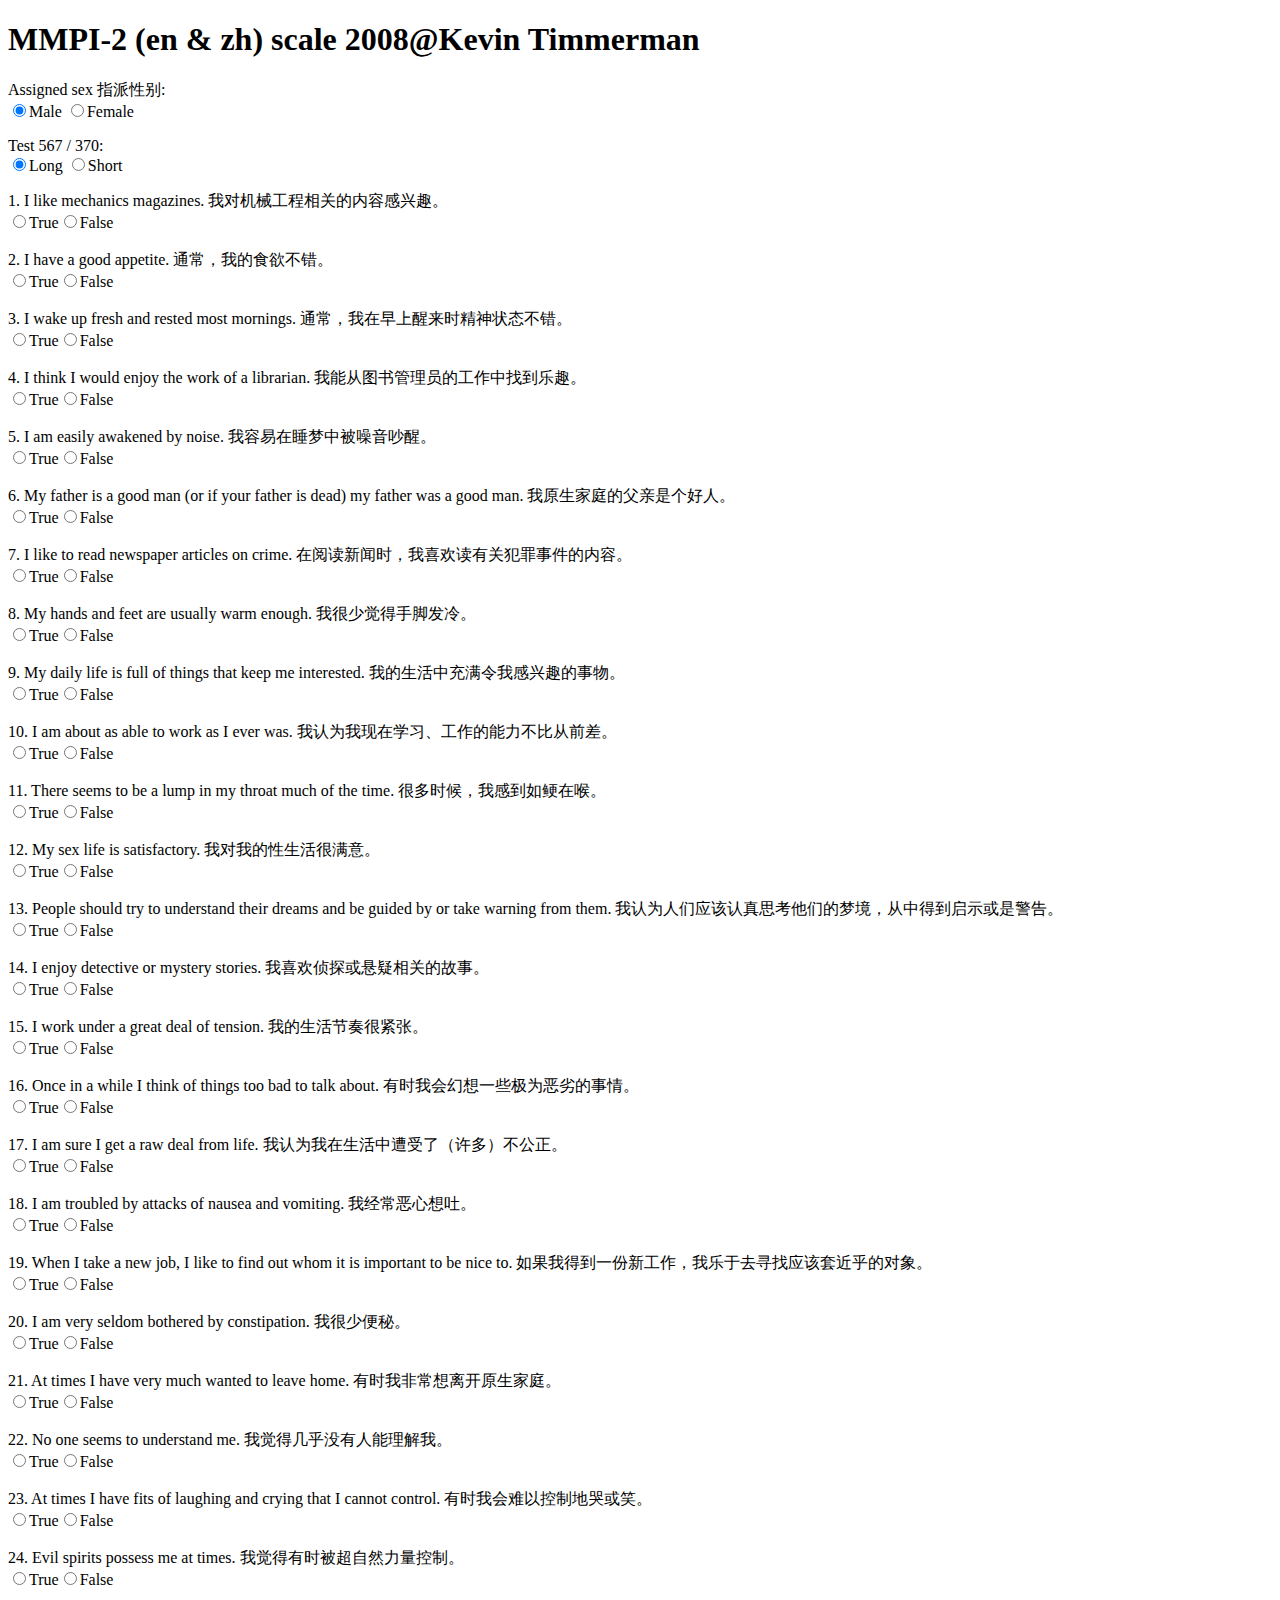
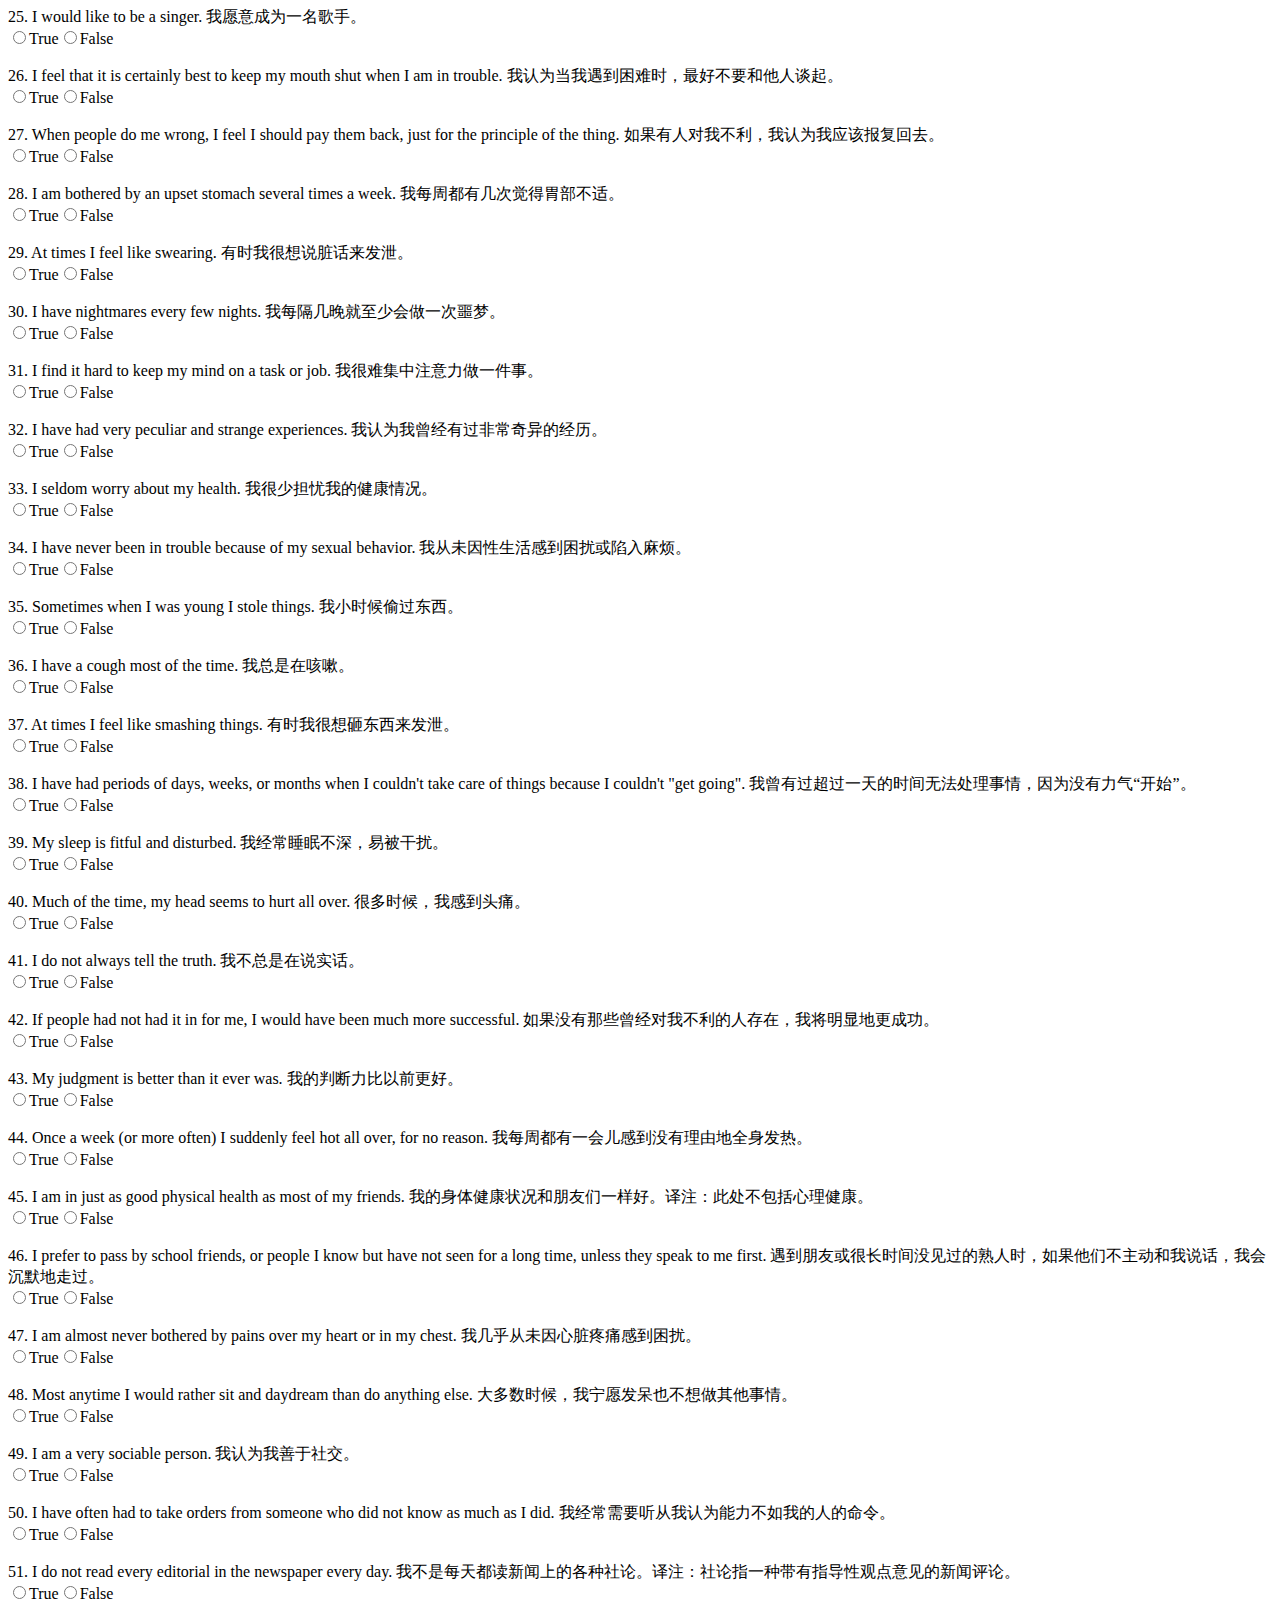
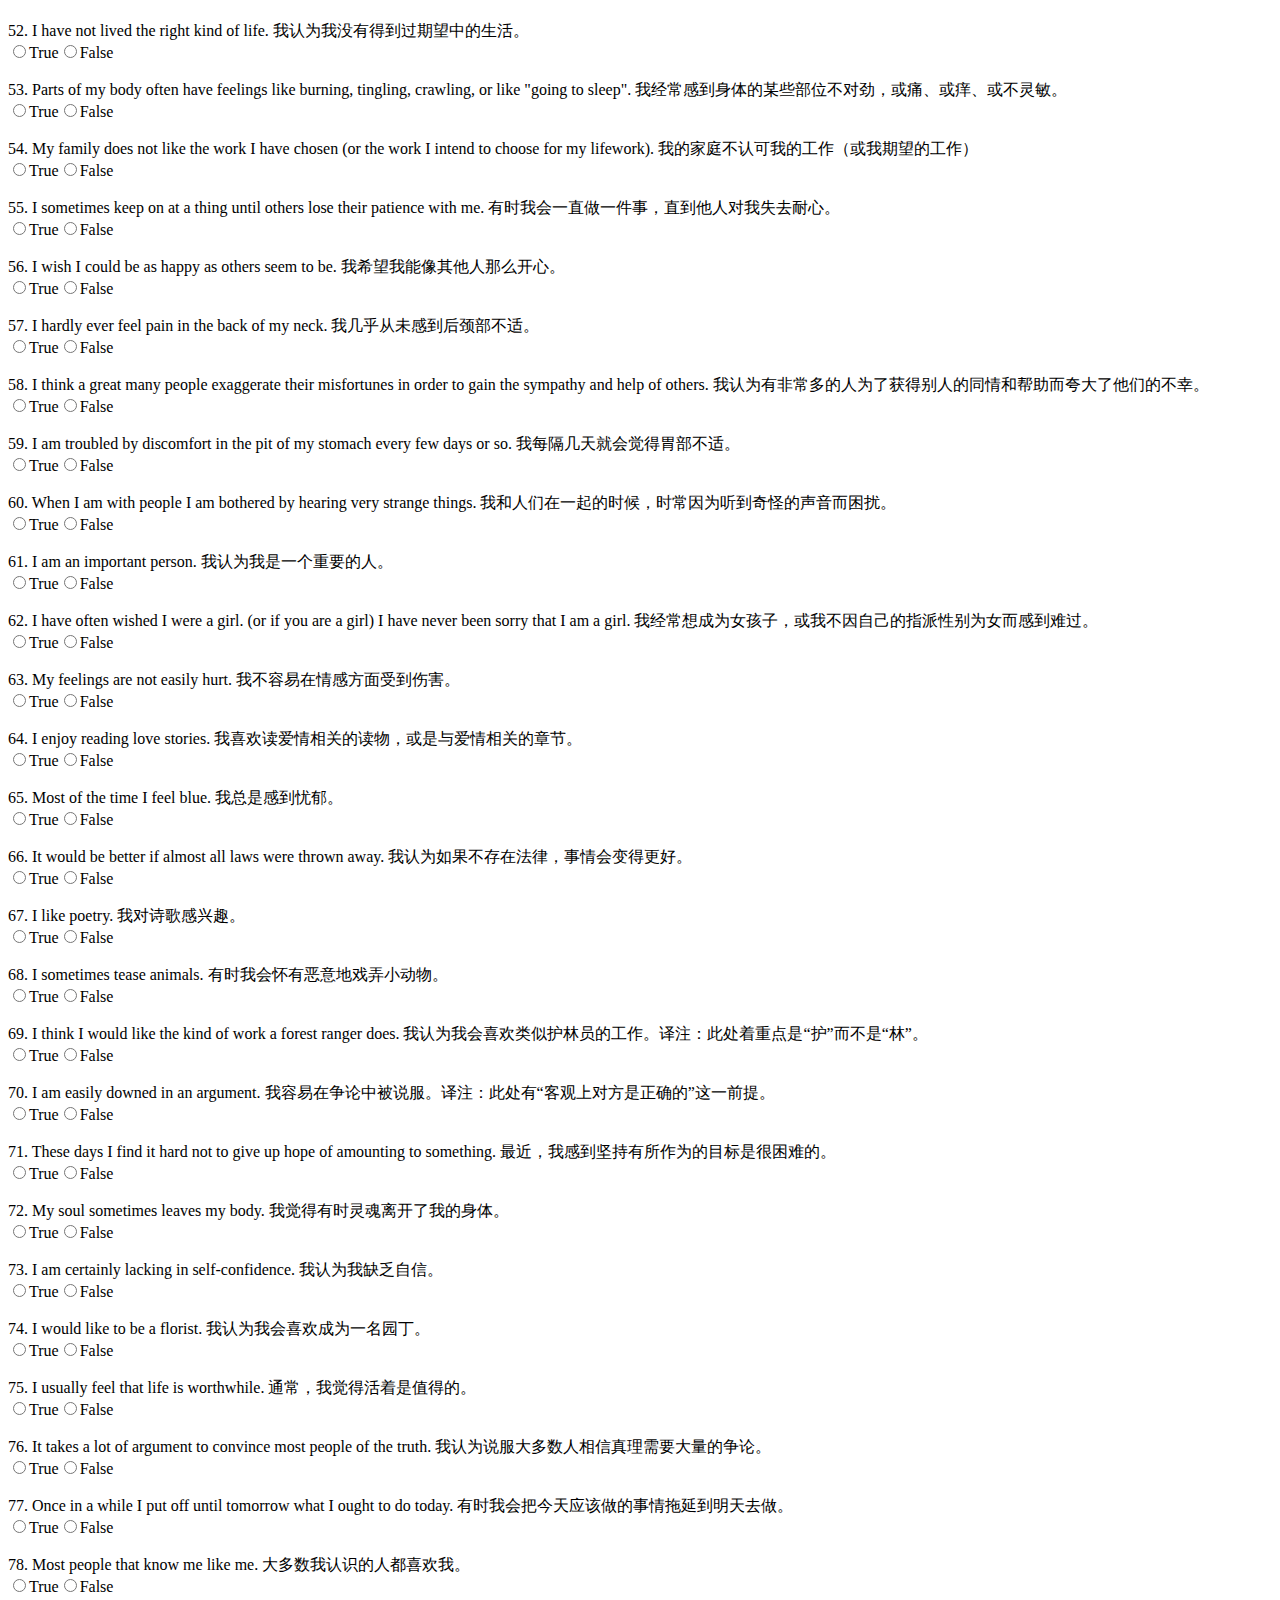
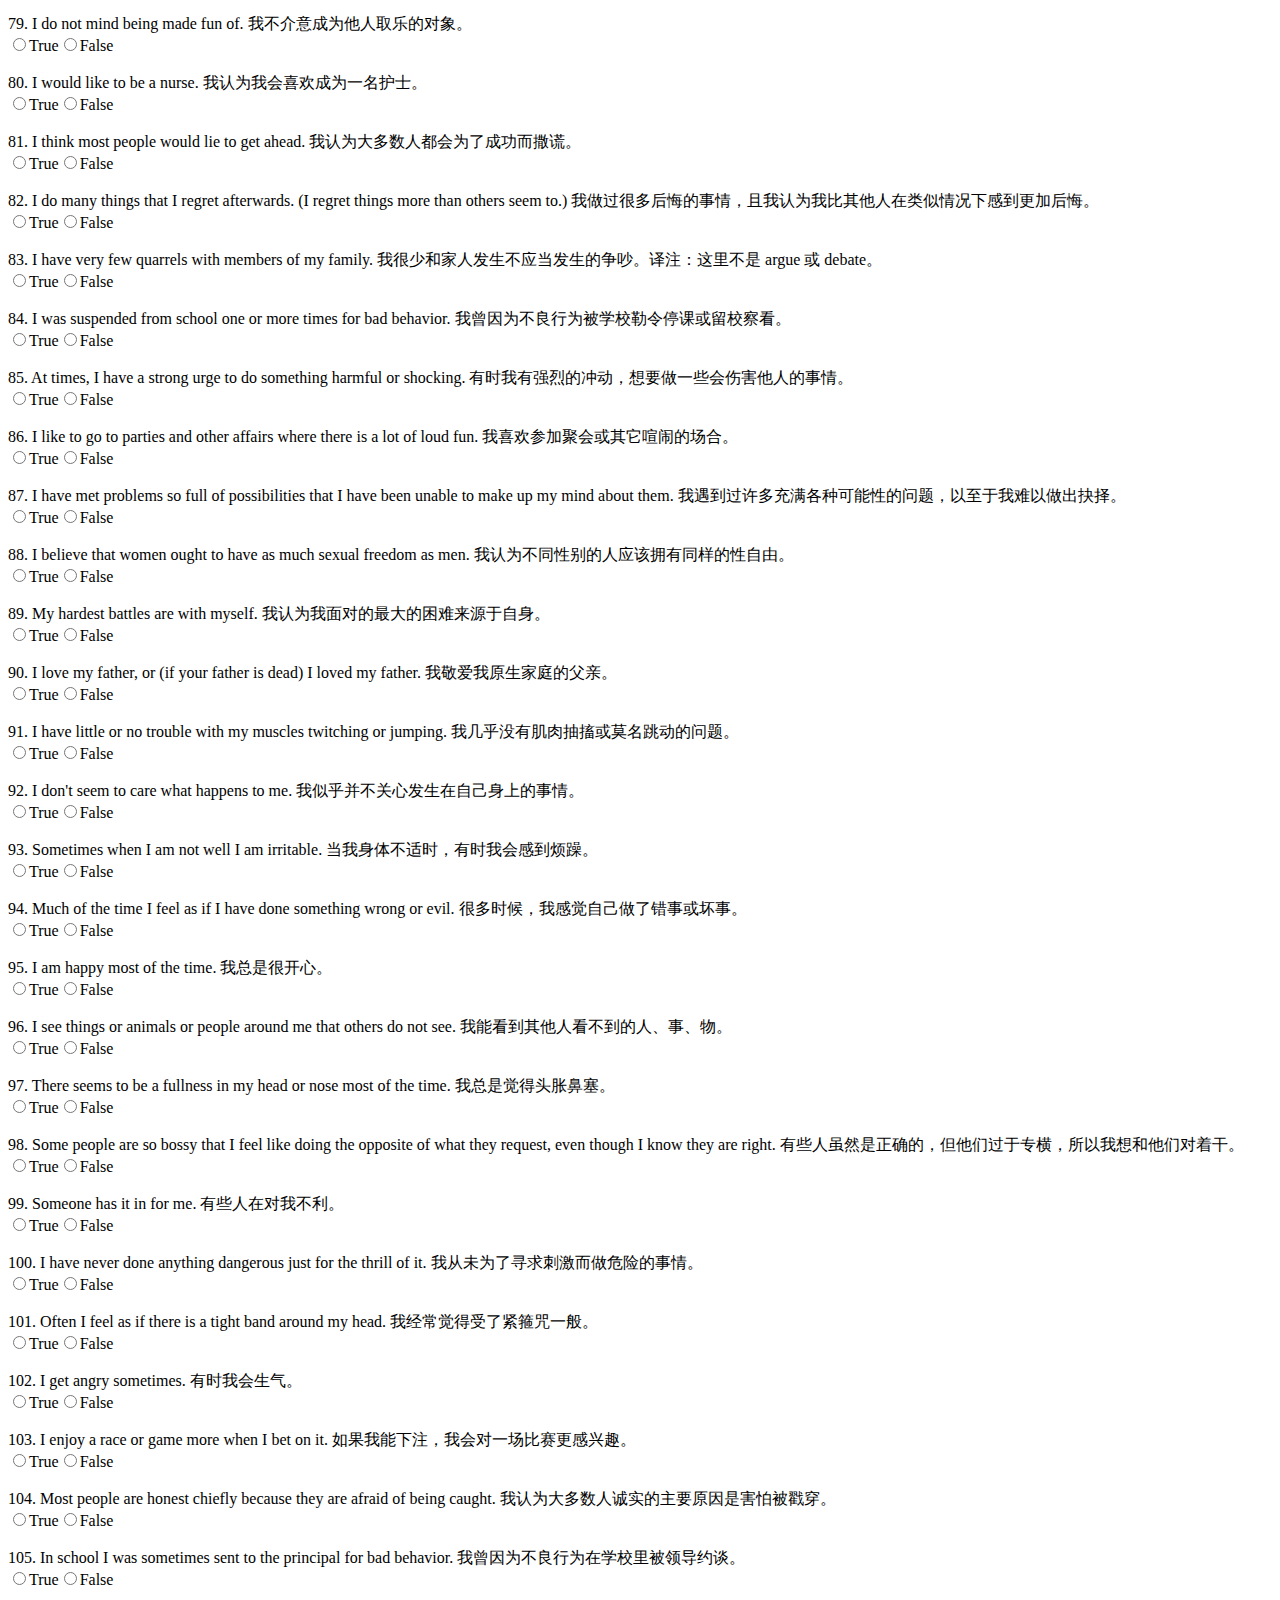
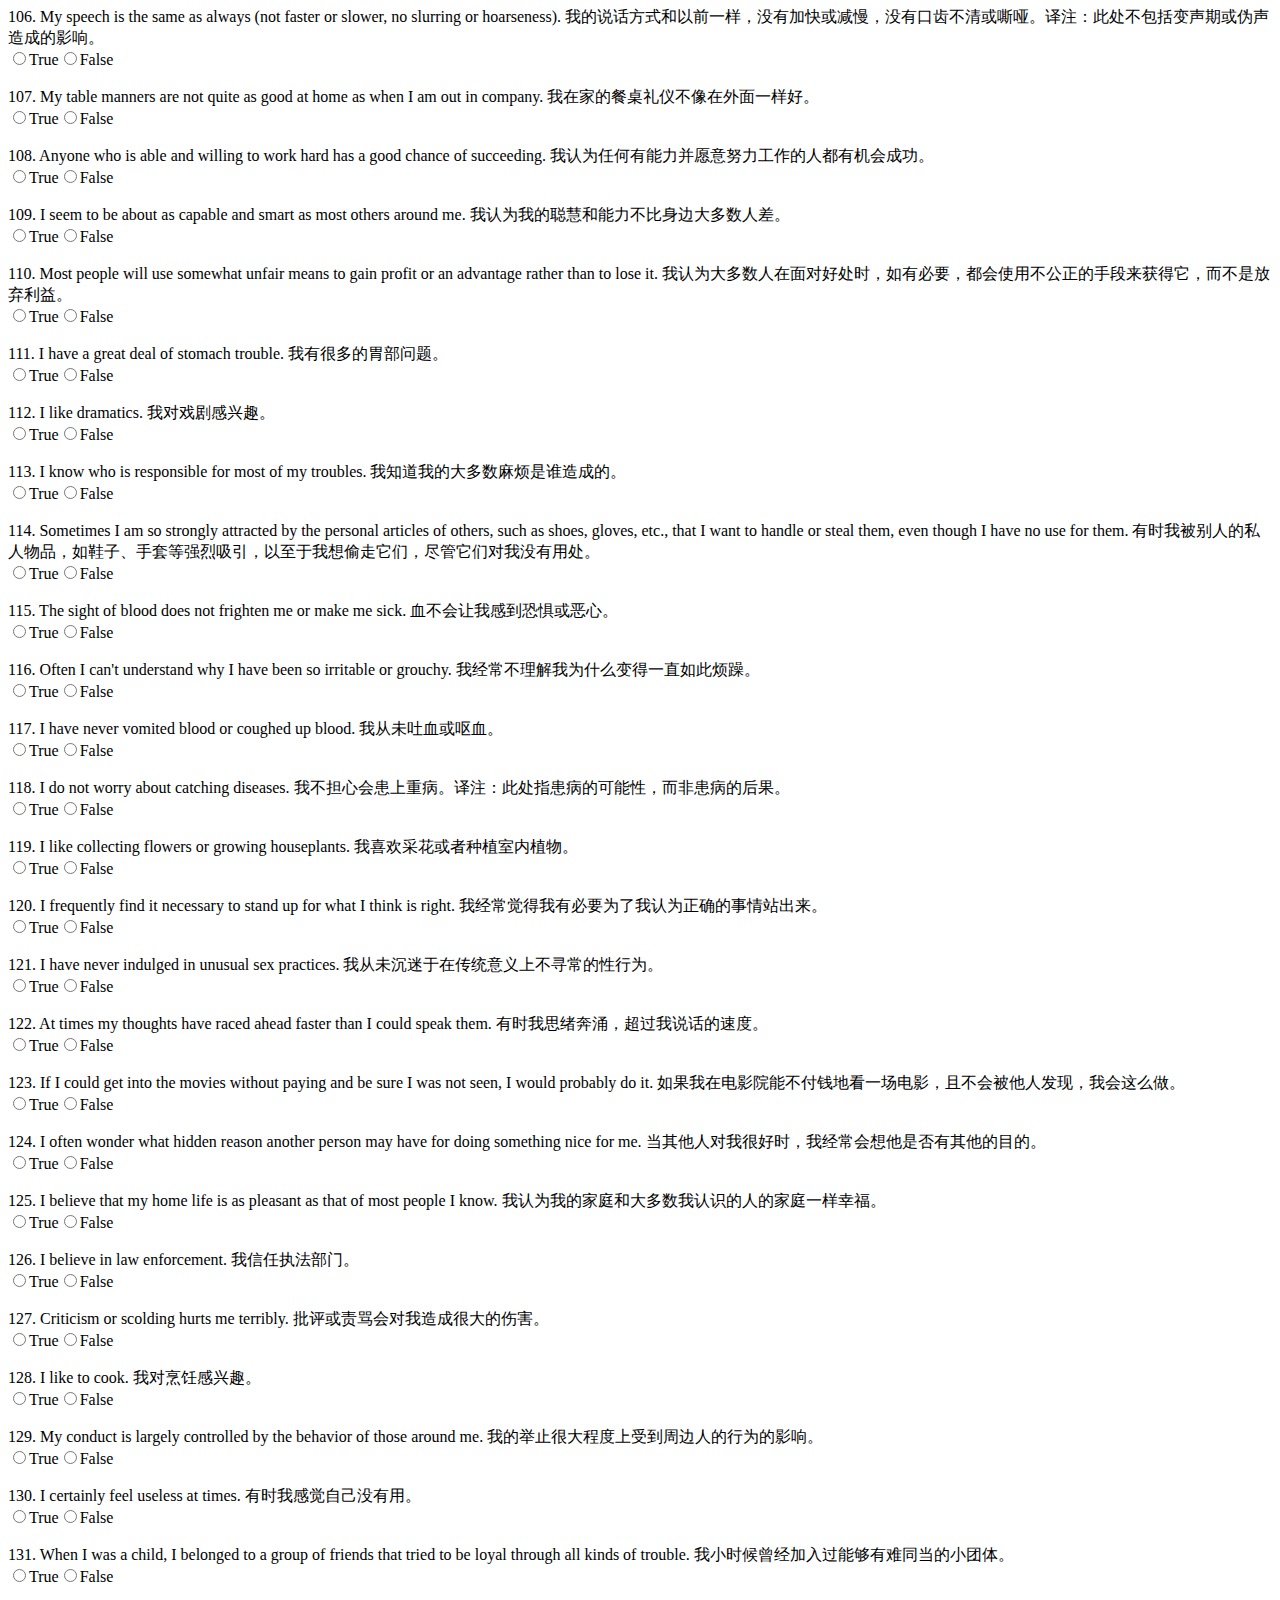
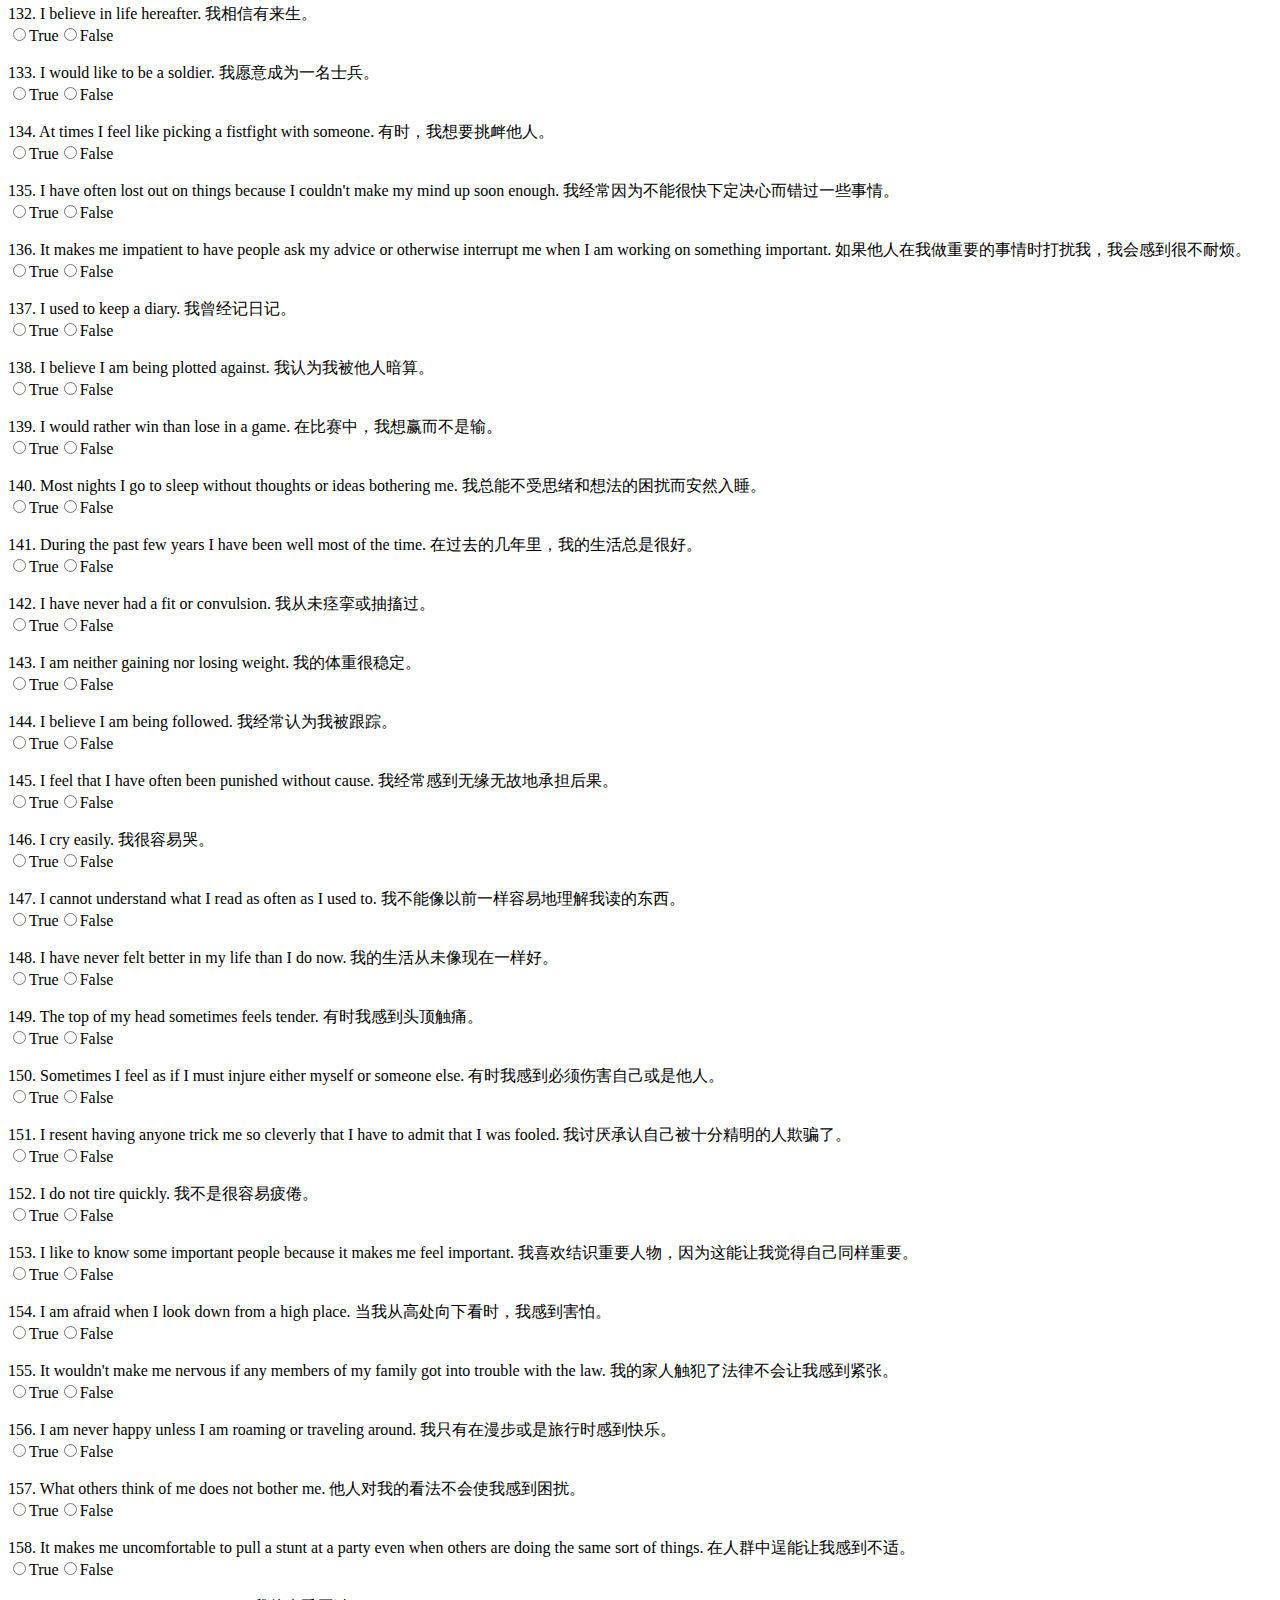
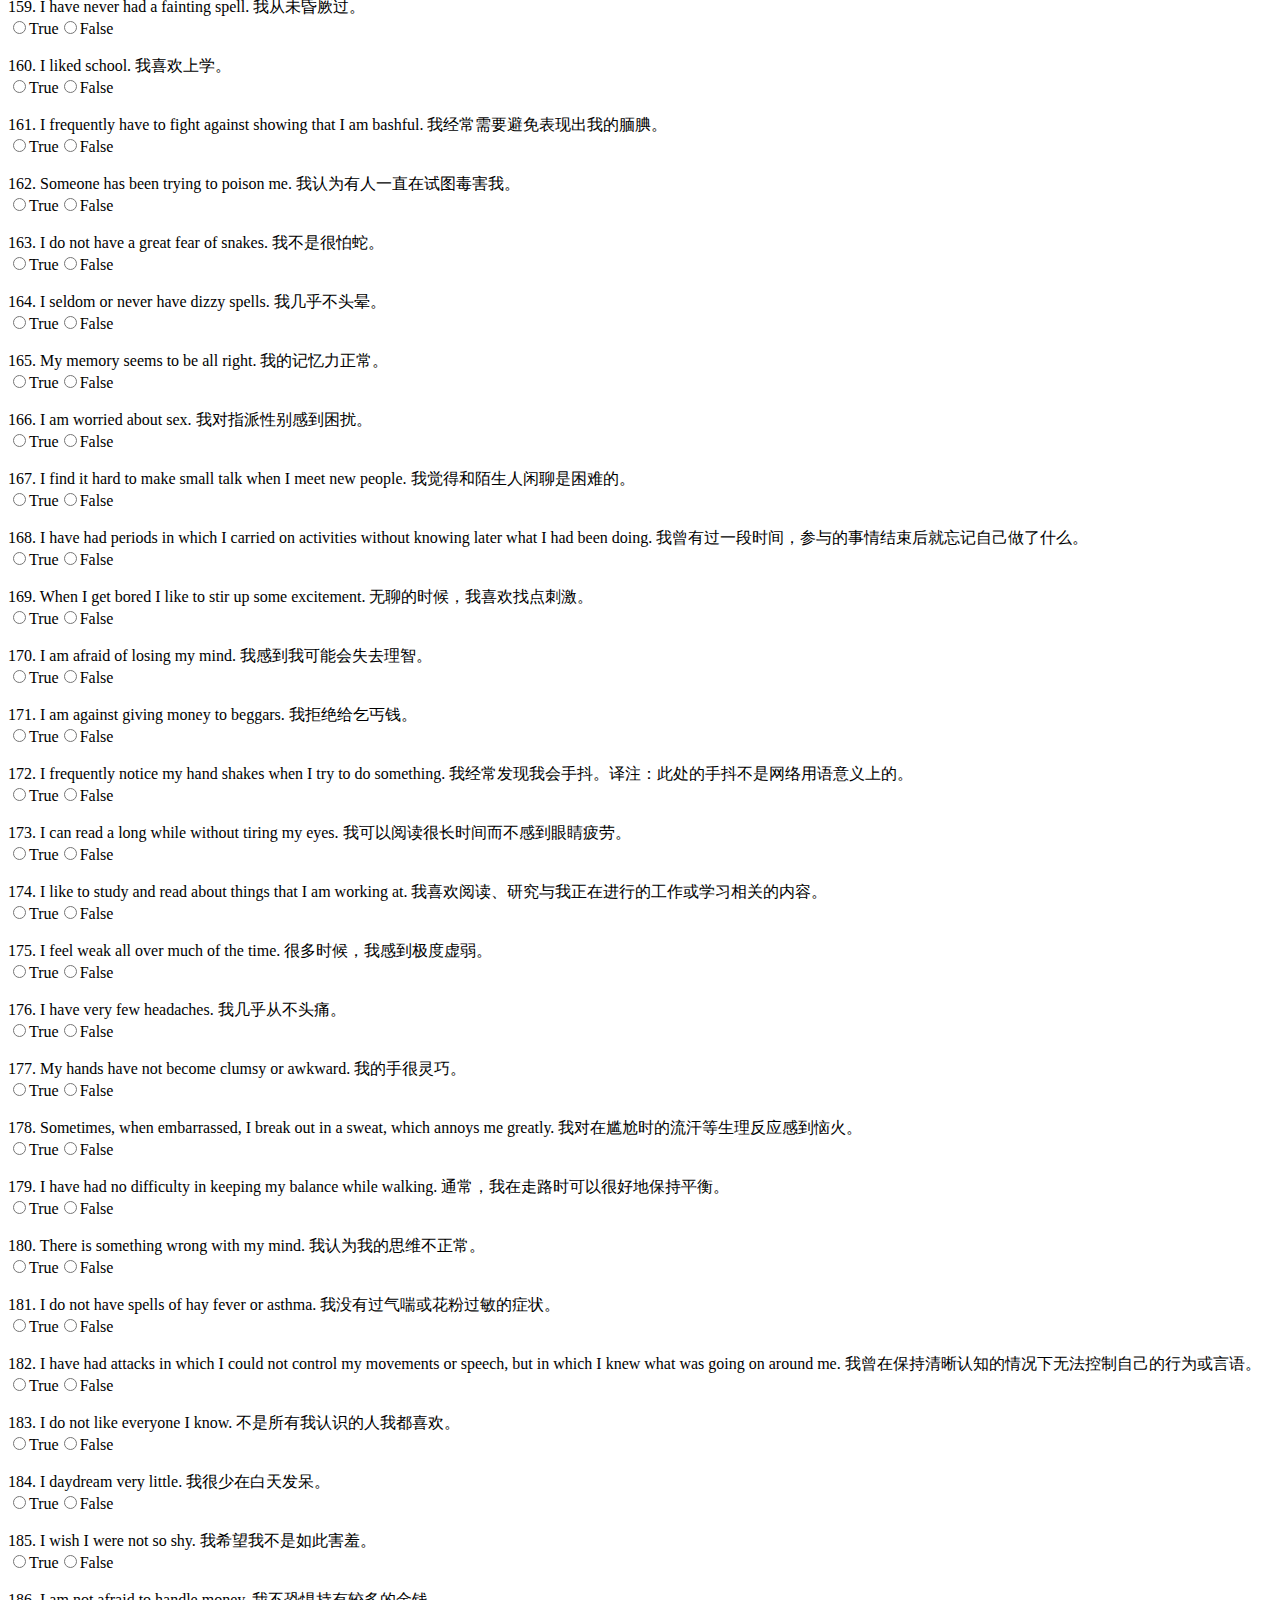
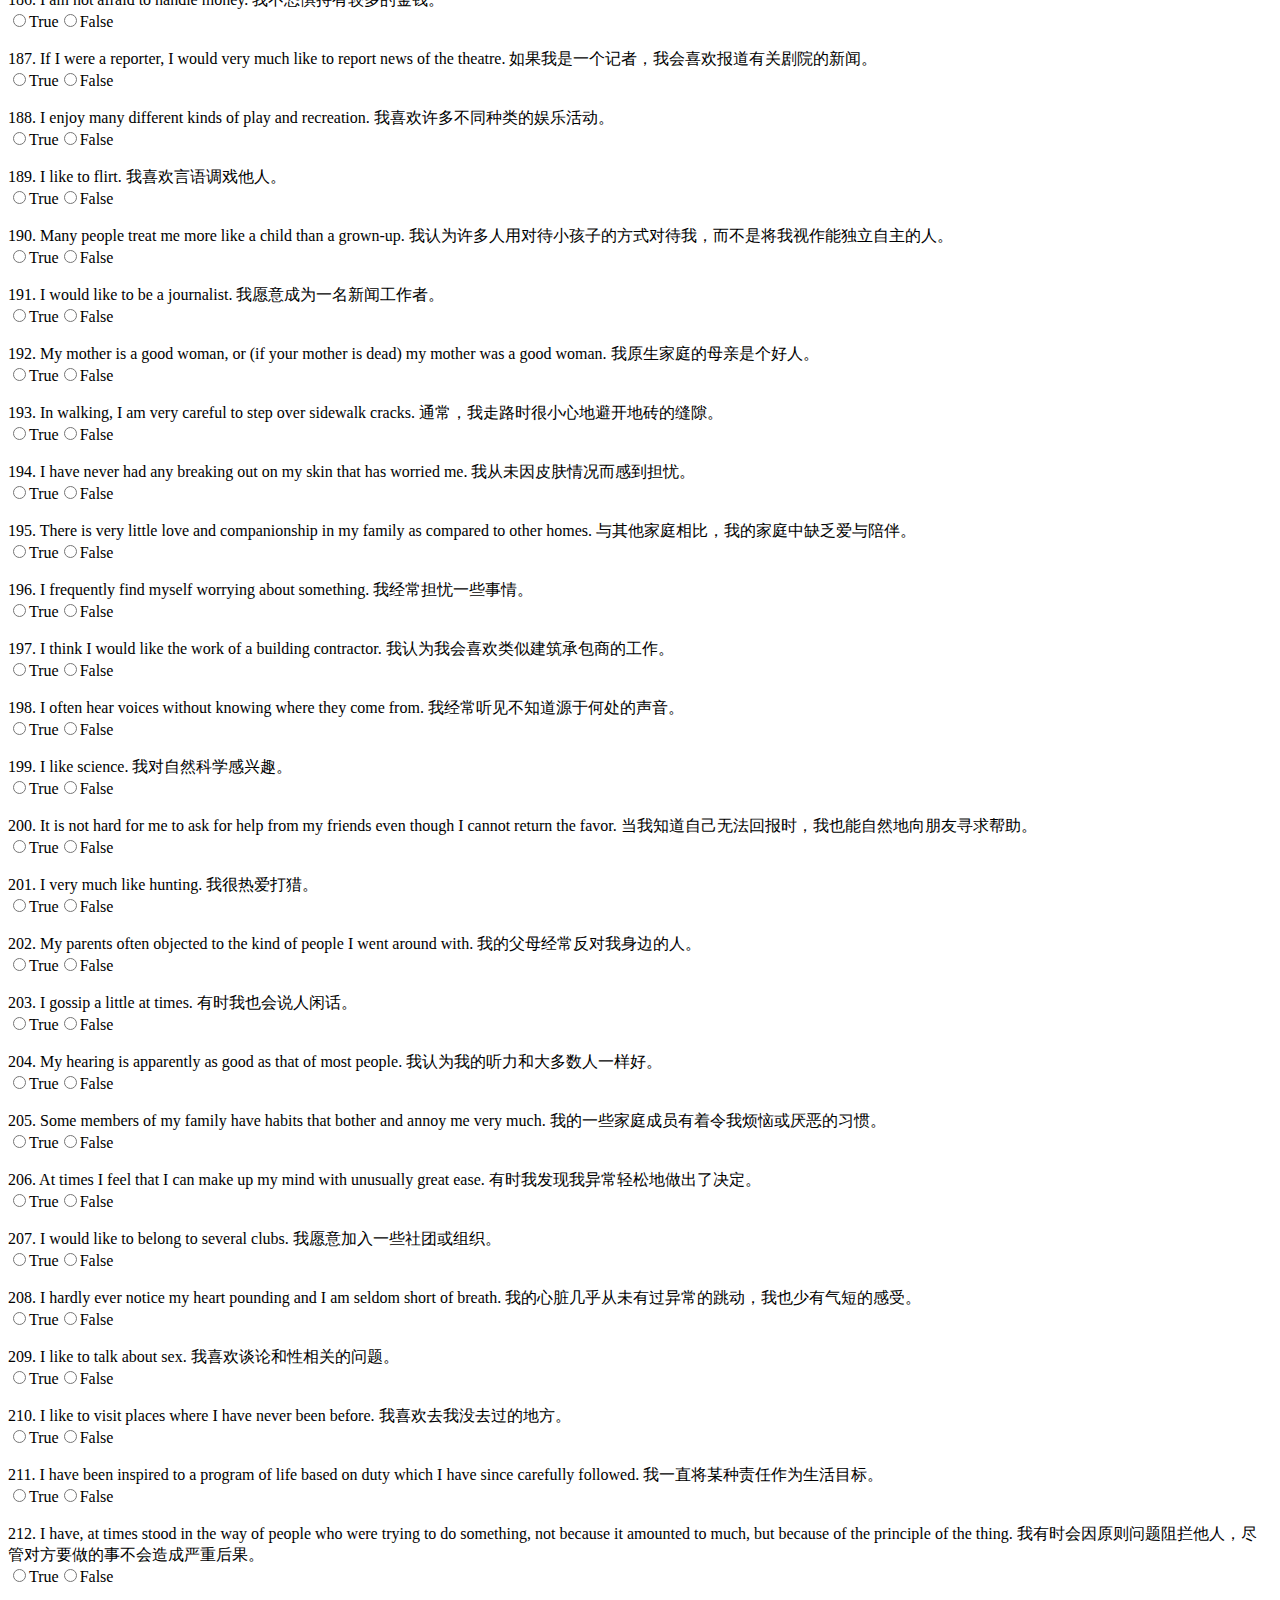
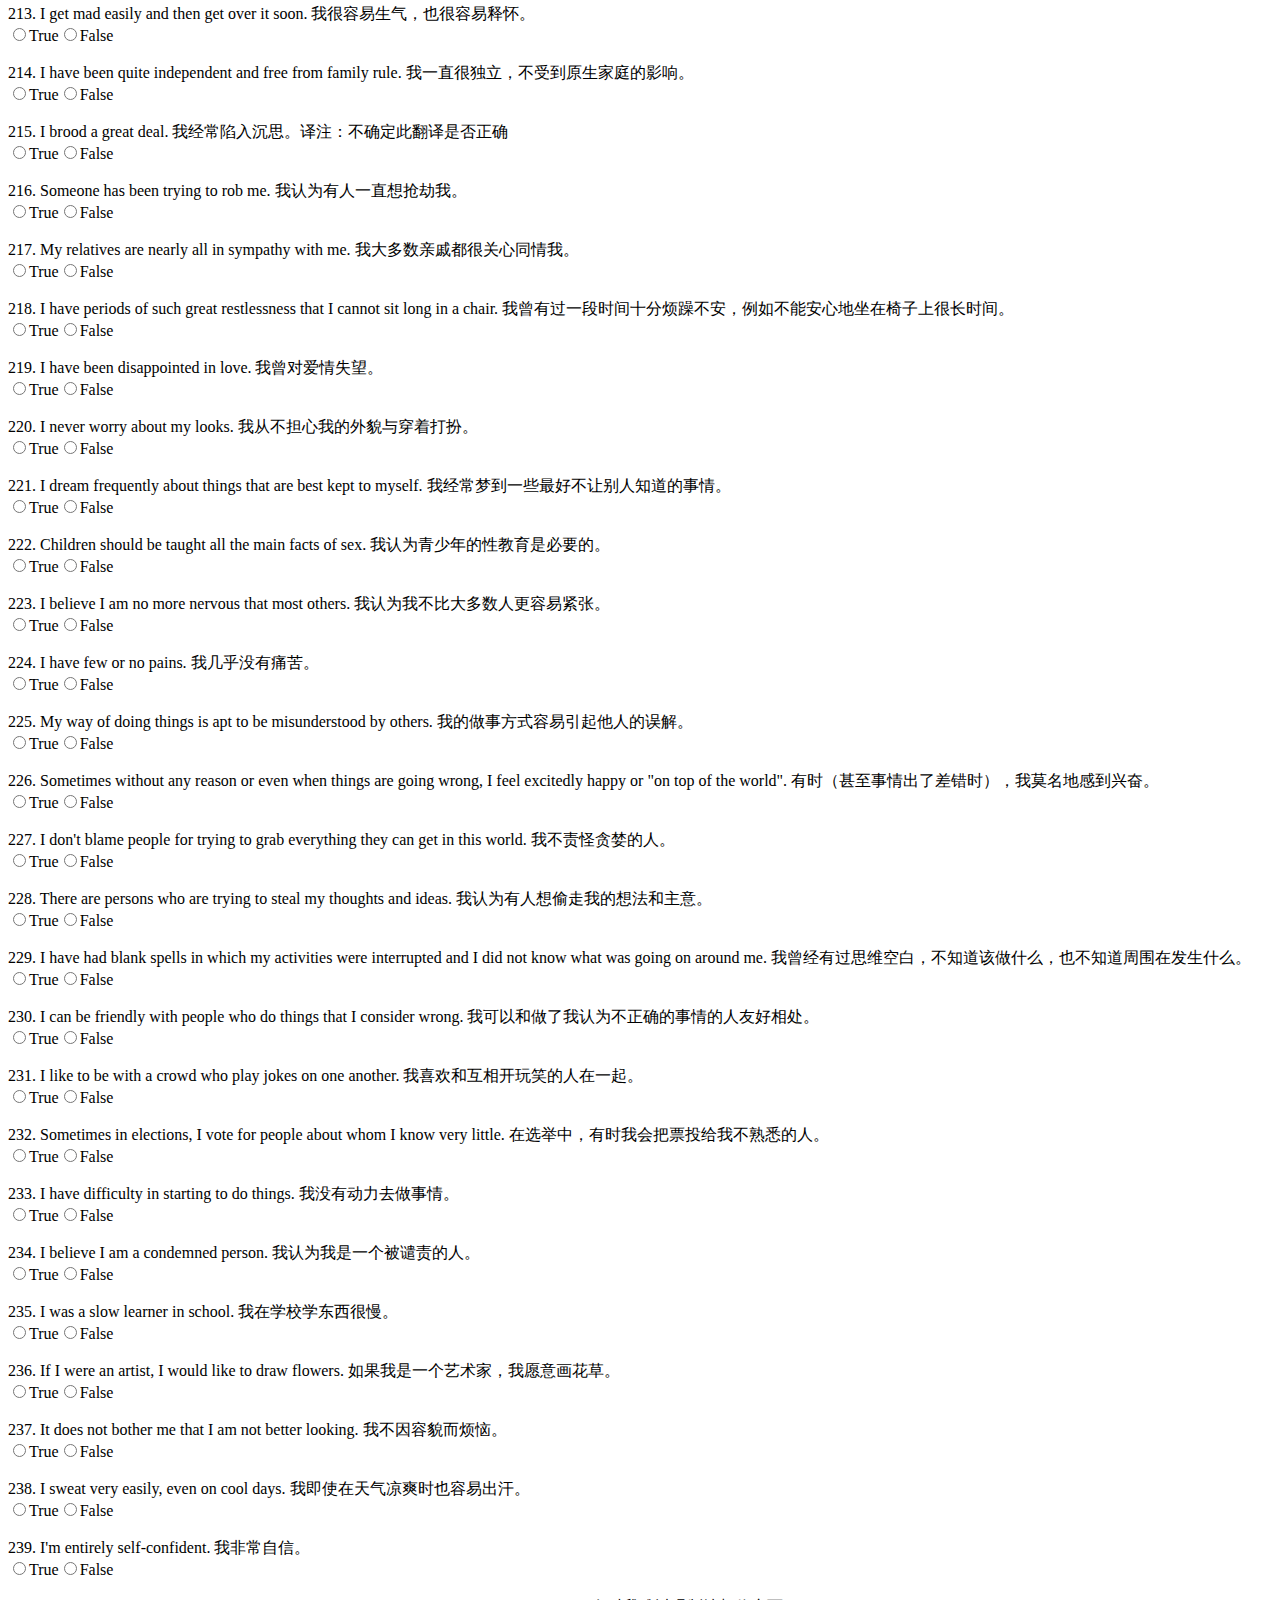
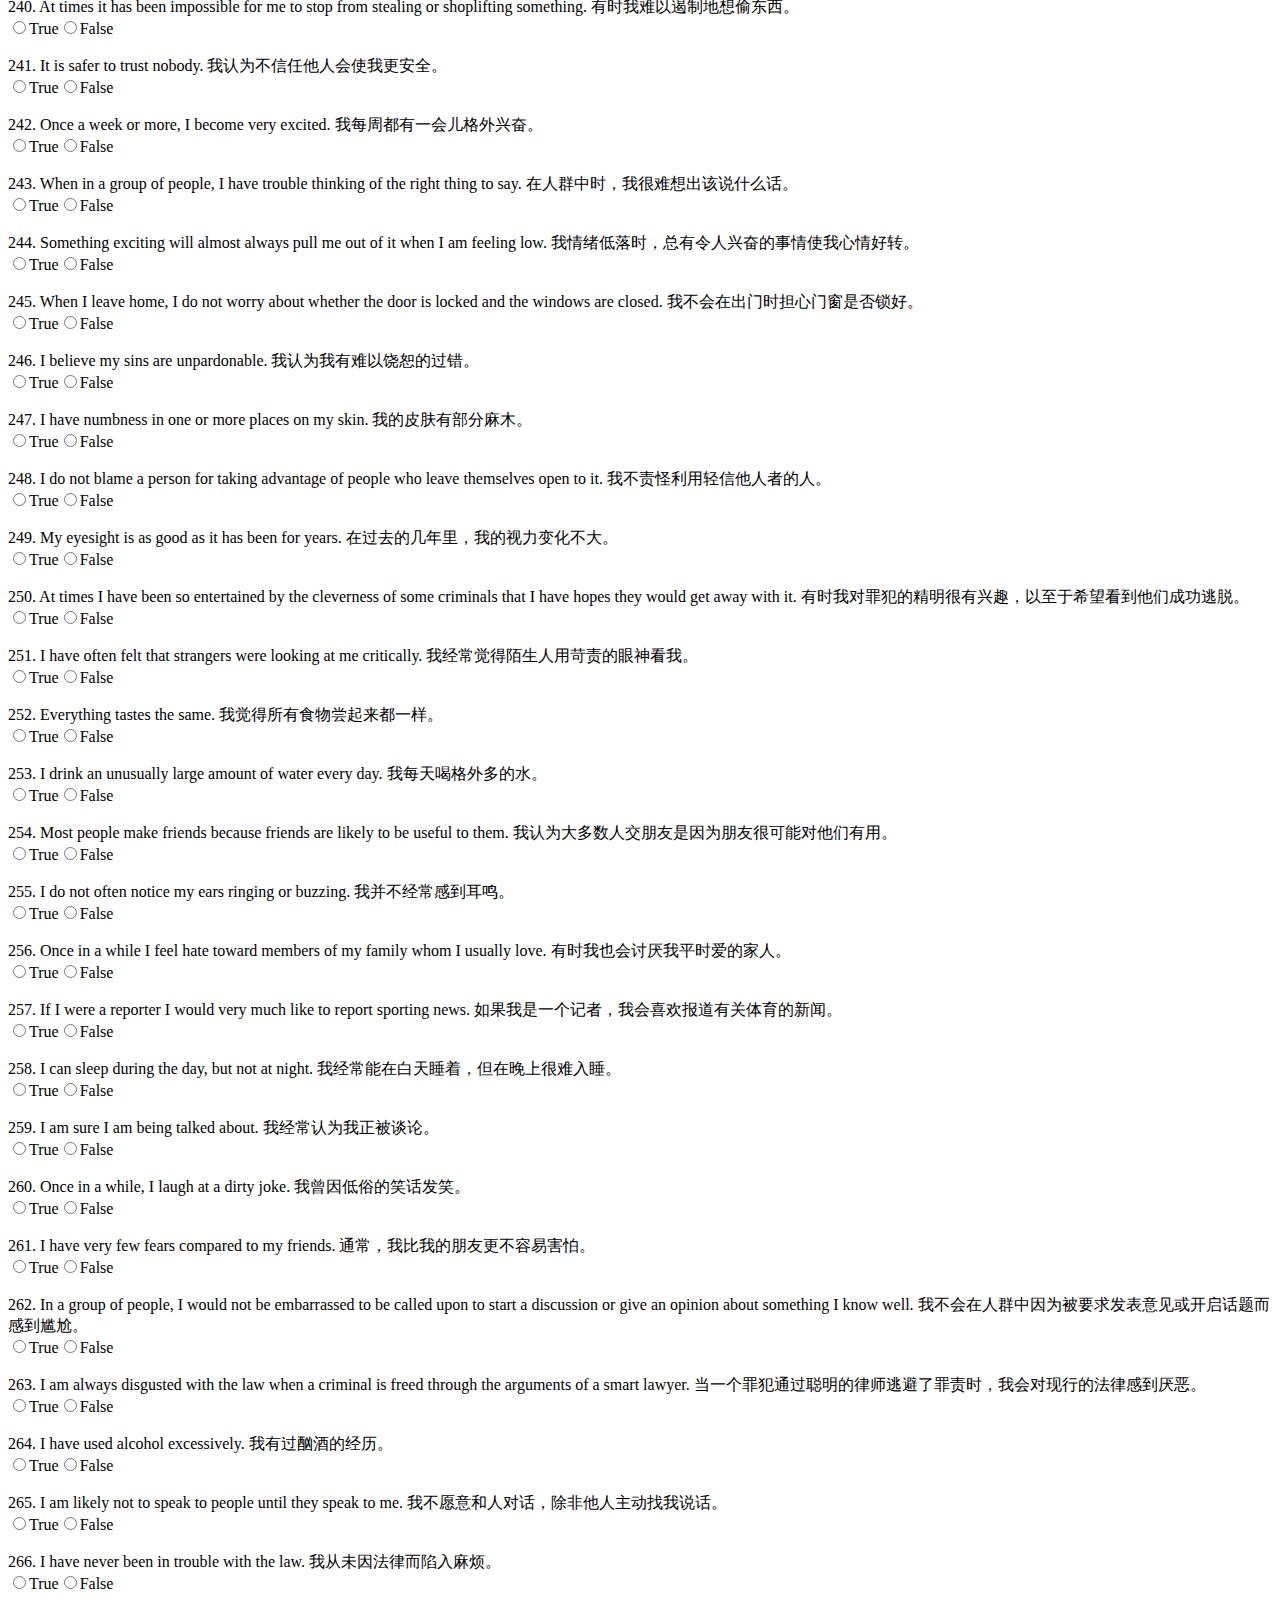
<file: 暂废/index.html>
<!DOCTYPE html>
<html>
<head>
  <meta charset="utf-8">
  <script type="text/javascript" src="js/data.js"></script>
  <script type="text/javascript" src="js/script.js"></script>
</head>
<body>
  
  <h1>
    MMPI-2 (en & zh) scale 2008@Kevin Timmerman
  </h1>
  <form name="config" action="#">
    <p>
      Assigned sex 指派性别:<br>
      <input type="radio" name="gender" value="M" onclick="set_gender(0);" checked="">Male
      <input type="radio" name="gender" value="F" onclick="set_gender(1);">Female
    </p>
    <p>
      Test 567 / 370:<br>
      <input type="radio" name="testform" value="L" onclick="use_long_form(true);" checked="">Long
      <input type="radio" name="testform" value="S" onclick="use_long_form(false);">Short
    </p>
  </form>

  <form name="questions" action="#">
    <p>
      <script type="text/javascript">doc_write_all_questions();</script>

      <input type="button" value="Score" onclick="score_rb(document.forms.questions);">
      <br><br>
    <p></p>
  </form>

</body>
</html>
</file>
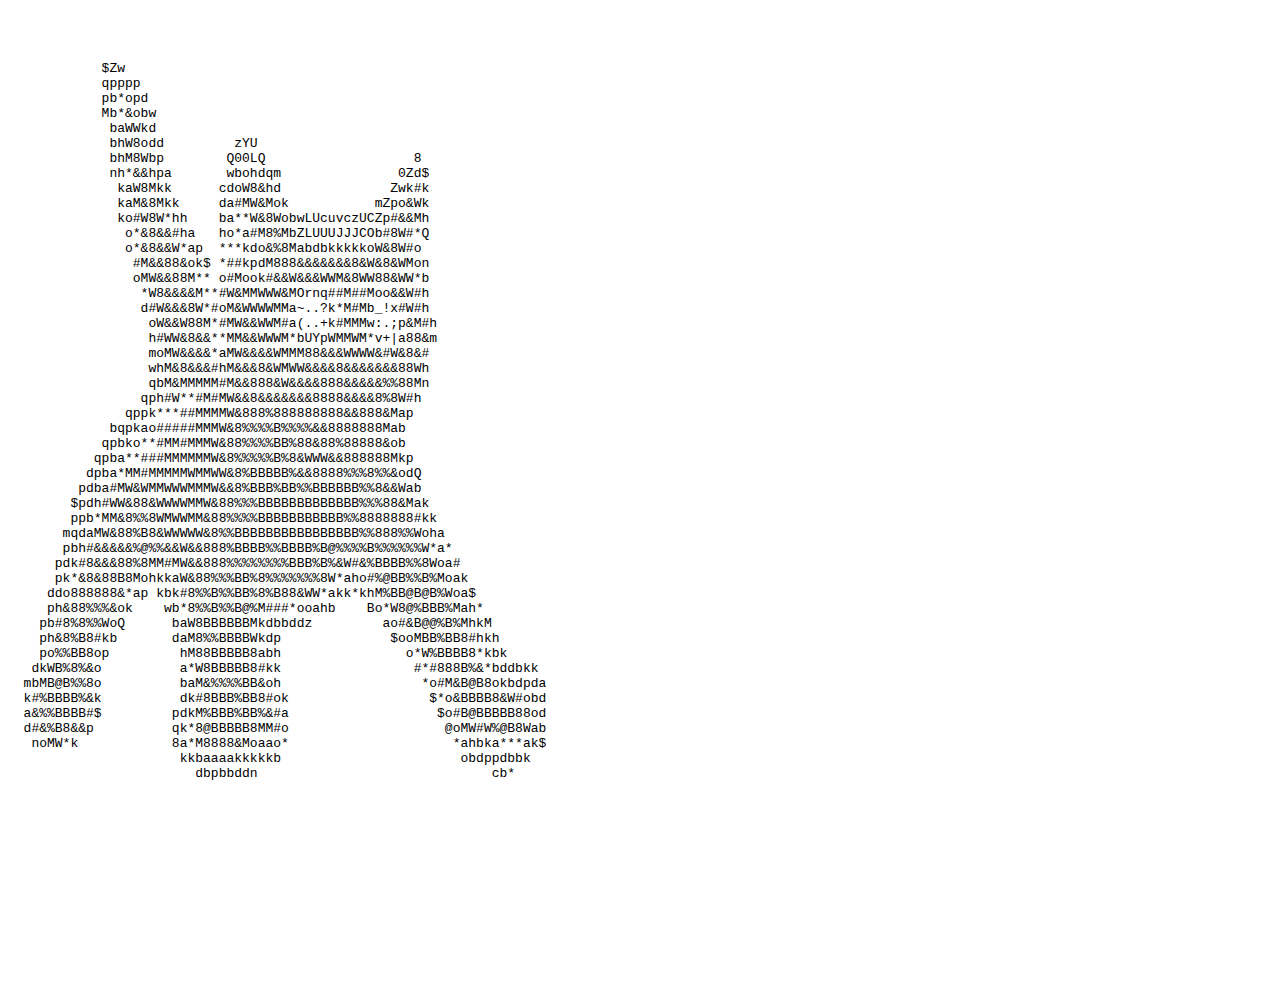
<file: meowmeow.html>
<!DOCTYPE html>
<html lang="zh-CN">
    <head>
        <meta charset = "utf-8">
        <title>喵喵！</title>
        <!-- <style>
            body {background-image: url('./img/background.jpg');
            background-position: center center;
            background-repeat: no-repeat;
            background-attachment: fixed;
            background-size: cover;
        }
        </style> -->
    </head>

    <body>
        <!-- <h1>I am h1.</h1> -->
        <p><pre>                                                                                                                        
                                                                                                                        

            $Zw                                                                                
            qpppp                                                                              
            pb*opd                                                                             
            Mb*&obw                                                                            
             baWWkd                                                                            
             bhW8odd         zYU                                                               
             bhM8Wbp        Q00LQ                   8                                          
             nh*&&hpa       wbohdqm               0Zd$                                         
              kaW8Mkk      cdoW8&hd              Zwk#k                                         
              kaM&8Mkk     da#MW&Mok           mZpo&Wk                                         
              ko#W8W*hh    ba**W&8WobwLUcuvczUCZp#&&Mh                                         
               o*&8&&#ha   ho*a#M8%MbZLUUUJJJCOb#8W#*Q                                         
               o*&8&&W*ap  ***kdo&%8MabdbkkkkkoW&8W#o                                          
                #M&&88&ok$ *##kpdM888&&&&&&&8&W&8&WMon                                         
                oMW&&88M** o#Mook#&&W&&&WWM&8WW88&WW*b                                         
                 *W8&&&&M**#W&MMWWW&MOrnq##M##Moo&&W#h                                         
                 d#W&&&8W*#oM&WWWWMMa~..?k*M#Mb_!x#W#h                                         
                  oW&&W88M*#MW&&WWM#a(..+k#MMMw:.;p&M#h                                        
                  h#WW&8&&**MM&&WWWM*bUYpWMMWM*v+|a88&m                                        
                  moMW&&&&*aMW&&&&WMMM88&&&WWWW&#W&8&#                                         
                  whM&8&&&#hM&&&8&WMWW&&&&8&&&&&&&88Wh                                         
                  qbM&MMMMM#M&&888&W&&&&888&&&&&%%88Mn                                         
                 qph#W**#M#MW&&8&&&&&&&8888&&&&8%8W#h                                          
               qppk***##MMMMW&888%888888888&&888&Map                                           
             bqpkao#####MMMW&8%%%%B%%%%&&8888888Mab                                            
            qpbko**#MM#MMMW&88%%%%BB%88&88%88888&ob                                            
           qpba**###MMMMMMW&8%%%%%B%8&WWW&&888888Mkp                                           
          dpba*MM#MMMMMWMMWW&8%BBBBB%&&8888%%%8%%&odQ                                          
         pdba#MW&WMMWWWMMMW&&8%BBB%BB%%BBBBBB%%8&&Wab                                          
        $pdh#WW&88&WWWWMMW&88%%%BBBBBBBBBBBBB%%%88&Mak                                         
        ppb*MM&8%%8WMWWMM&88%%%%BBBBBBBBBBB%%8888888#kk                                        
       mqdaMW&88%B8&WWWWW&8%%BBBBBBBBBBBBBBBB%%888%%Woha                                       
       pbh#&&&&&%@%%&&W&&888%BBBB%%BBBB%B@%%%%B%%%%%%W*a*                                      
      pdk#8&&&88%8MM#MW&&888%%%%%%%%BBB%B%&W#&%BBBB%%8Woa#                                     
      pk*&8&88B8MohkkaW&88%%%BB%8%%%%%%%8W*aho#%@BB%%B%Moak                                    
     ddo888888&*ap kbk#8%%B%%BB%8%B88&WW*akk*khM%BB@B@B%Woa$                                   
     ph&88%%%&ok    wb*8%%B%%B@%M###*ooahb    Bo*W8@%BBB%Mah*                                  
    pb#8%8%%WoQ      baW8BBBBBBMkdbbddz         ao#&B@@%B%MhkM                                 
    ph&8%B8#kb       daM8%%BBBBWkdp              $ooMBB%BB8#hkh                                
    po%%BB8op         hM88BBBBB8abh                o*W%BBBB8*kbk                               
   dkWB%8%&o          a*W8BBBBB8#kk                 #*#888B%&*bddbkk                           
  mbMB@B%%8o          baM&%%%%BB&oh                  *o#M&B@B8okbdpda                          
  k#%BBBB%&k          dk#8BBB%BB8#ok                  $*o&BBBB8&W#obd                          
  a&%%BBBB#$         pdkM%BBB%BB%&#a                   $o#B@BBBBB88od                          
  d#&%B8&&p          qk*8@BBBBB8MM#o                    @oMW#W%@B8Wab                          
   noMW*k            8a*M8888&Moaao*                     *ahbka***ak$                          
                      kkbaaaakkkkkb                       obdppdbbk                            
                        dbpbbddn                              cb*                              
                                                                                               
                                                                                               
                                                                                               
                                                                                               
                                                                                               
                                                                                               
                                                                                               
                                                                                               
                                                                                               
                                                                                               
                                                                                               
                                                                                               
                                                                                               
                                                                                               
</pre></p>
    </body>
</html>
</file>
